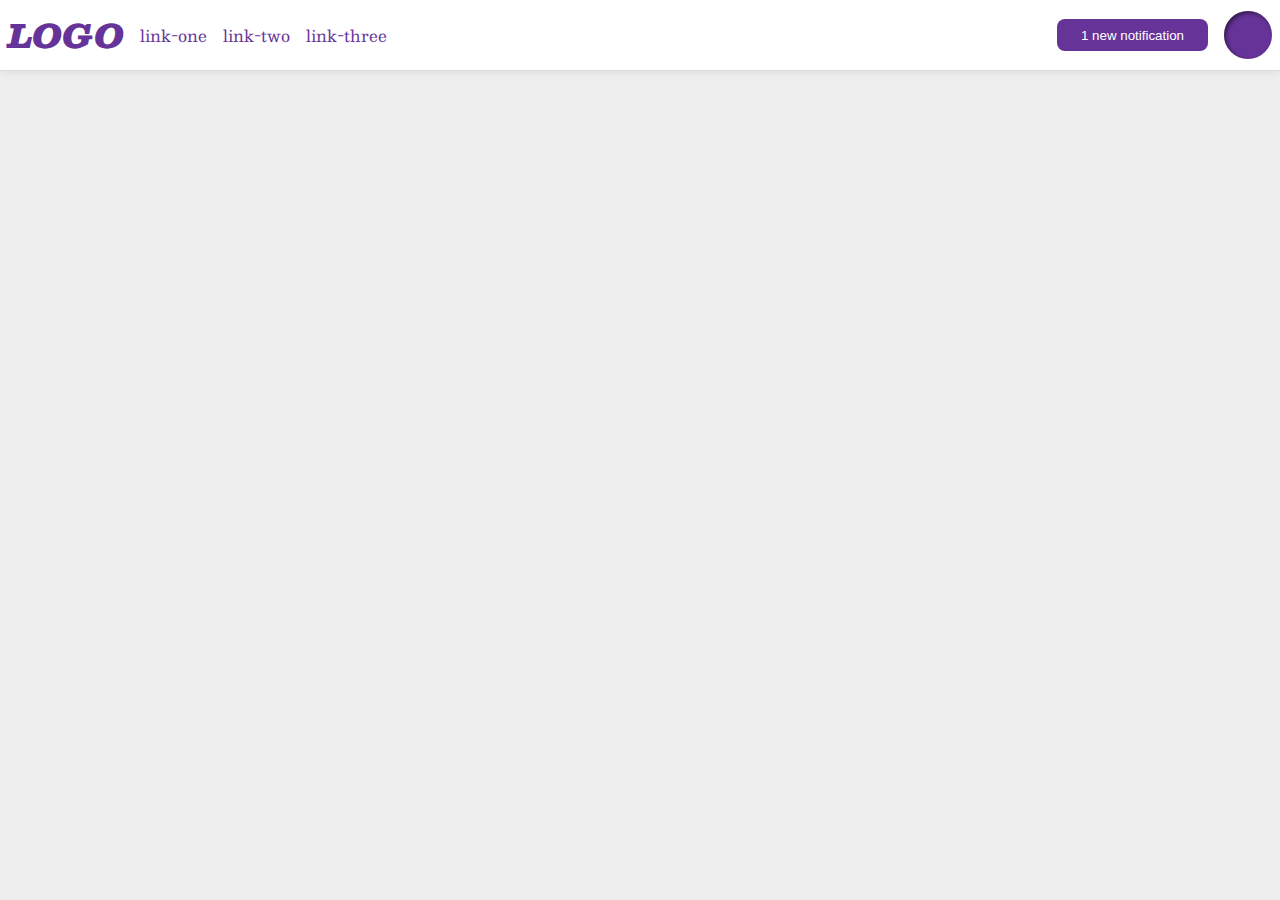
<file: flex/03-flex-header-2/index.html>
<!DOCTYPE html>
<html lang="en">
  <head>
    <meta charset="UTF-8">
    <meta http-equiv="X-UA-Compatible" content="IE=edge">
    <meta name="viewport" content="width=device-width, initial-scale=1.0">
    <title>Flex Header 2</title>
    <link rel="stylesheet" href="style.css">
  </head>
  <body>
    <div class="header">
      <div class="left">
        <div class="logo">
          LOGO
        </div>
        <ul class="links">
          <li><a href="google.com">link-one</a></li>
          <li><a href="google.com">link-two</a></li>
          <li><a href="google.com">link-three</a></li>
        </ul>
      </div>
      <div class="right">
        <button class="notifications">
          1 new notification
        </button>
        <div class="profile-image"></div>
      </div>
    </div>
  </body>
</html>
</file>
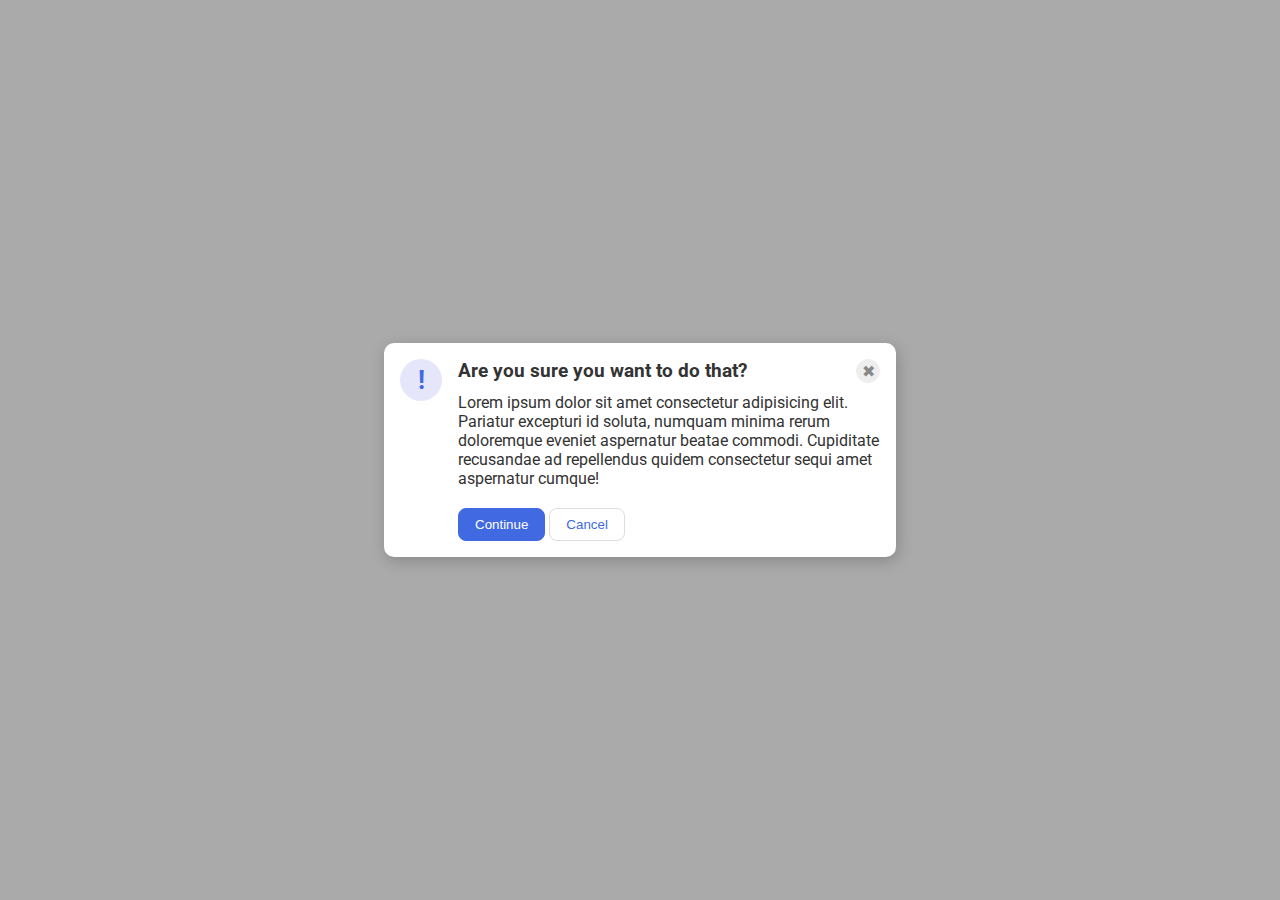
<file: flex/05-flex-modal/index.html>
<!DOCTYPE html>
<html lang="en">
  <head>
    <meta charset="UTF-8">
    <meta http-equiv="X-UA-Compatible" content="IE=edge">
    <meta name="viewport" content="width=device-width, initial-scale=1.0">
    <link rel="stylesheet" href="style.css">
    <title>Modal</title>
  </head>
  <body>
    <div class="modal">
      <div class="icon">!</div>
      <div class="content">
        <div class="headercon">
          <div class="header">Are you sure you want to do that?</div>
          <button class="close-button">✖</button>
        </div>
        <div class="text">Lorem ipsum dolor sit amet consectetur adipisicing elit. Pariatur excepturi id soluta, numquam minima rerum doloremque eveniet aspernatur beatae commodi. Cupiditate recusandae ad repellendus quidem consectetur sequi amet aspernatur cumque!</div>
        <div class="buttons">
          <button class="continue">Continue</button>
          <button class="cancel">Cancel</button>
        </div>
      </div>
    </div>
  </body>
</html>
</file>
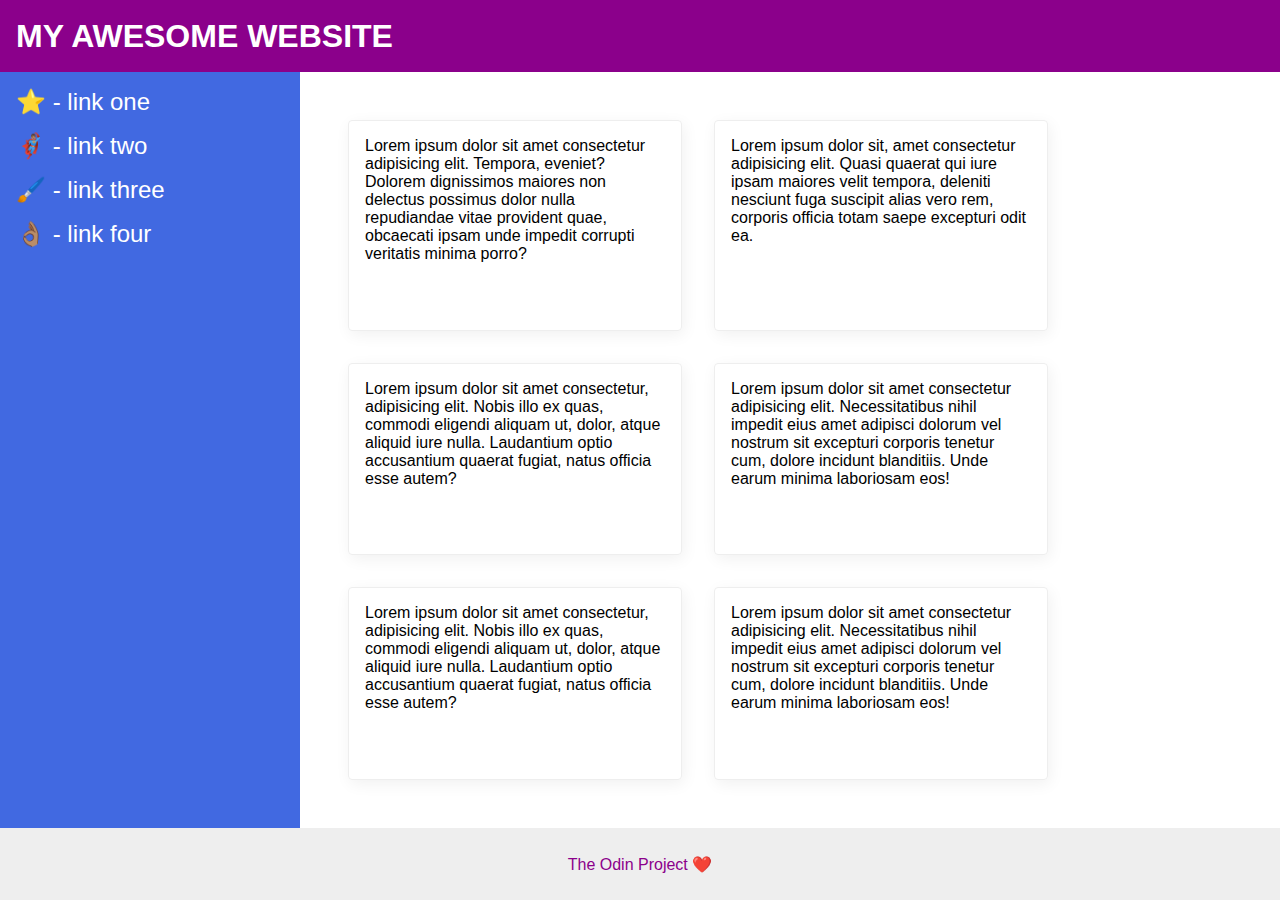
<file: flex/07-flex-layout-2/index.html>
<!DOCTYPE html>
<html lang="en">
  <head>
    <meta charset="UTF-8">
    <meta http-equiv="X-UA-Compatible" content="IE=edge">
    <meta name="viewport" content="width=device-width, initial-scale=1.0">
    <title>The Holy Grail</title>
    <link rel="stylesheet" href="style.css">
  </head>
  <body>
    <div class="header">
      MY AWESOME WEBSITE
    </div>
    <div class="content">
      <div class="sidebar">
        <ul>
          <li><a href="#">⭐ - link one</a></li>
          <li><a href="#">🦸🏽‍♂️ - link two</a></li>
          <li><a href="#">🖌️ - link three</a></li>
          <li><a href="#">👌🏽 - link four</a></li>
        </ul>
      </div>
      <div class="cards">
        <div class="card">Lorem ipsum dolor sit amet consectetur adipisicing elit. Tempora, eveniet? Dolorem dignissimos maiores non delectus possimus dolor nulla repudiandae vitae provident quae, obcaecati ipsam unde impedit corrupti veritatis minima porro?</div>
        <div class="card">Lorem ipsum dolor sit, amet consectetur adipisicing elit. Quasi quaerat qui iure ipsam maiores velit tempora, deleniti nesciunt fuga suscipit alias vero rem, corporis officia totam saepe excepturi odit ea.</div>
        <div class="card">Lorem ipsum dolor sit amet consectetur, adipisicing elit. Nobis illo ex quas, commodi eligendi aliquam ut, dolor, atque aliquid iure nulla. Laudantium optio accusantium quaerat fugiat, natus officia esse autem?</div>
        <div class="card">Lorem ipsum dolor sit amet consectetur adipisicing elit. Necessitatibus nihil impedit eius amet adipisci dolorum vel nostrum sit excepturi corporis tenetur cum, dolore incidunt blanditiis. Unde earum minima laboriosam eos!</div>
        <div class="card">Lorem ipsum dolor sit amet consectetur, adipisicing elit. Nobis illo ex quas, commodi eligendi aliquam ut, dolor, atque aliquid iure nulla. Laudantium optio accusantium quaerat fugiat, natus officia esse autem?</div>
        <div class="card">Lorem ipsum dolor sit amet consectetur adipisicing elit. Necessitatibus nihil impedit eius amet adipisci dolorum vel nostrum sit excepturi corporis tenetur cum, dolore incidunt blanditiis. Unde earum minima laboriosam eos!</div>
      </div>
    </div>
    <div class="footer">
      The Odin Project ❤️
    </div>
  </body>
</html>
</file>
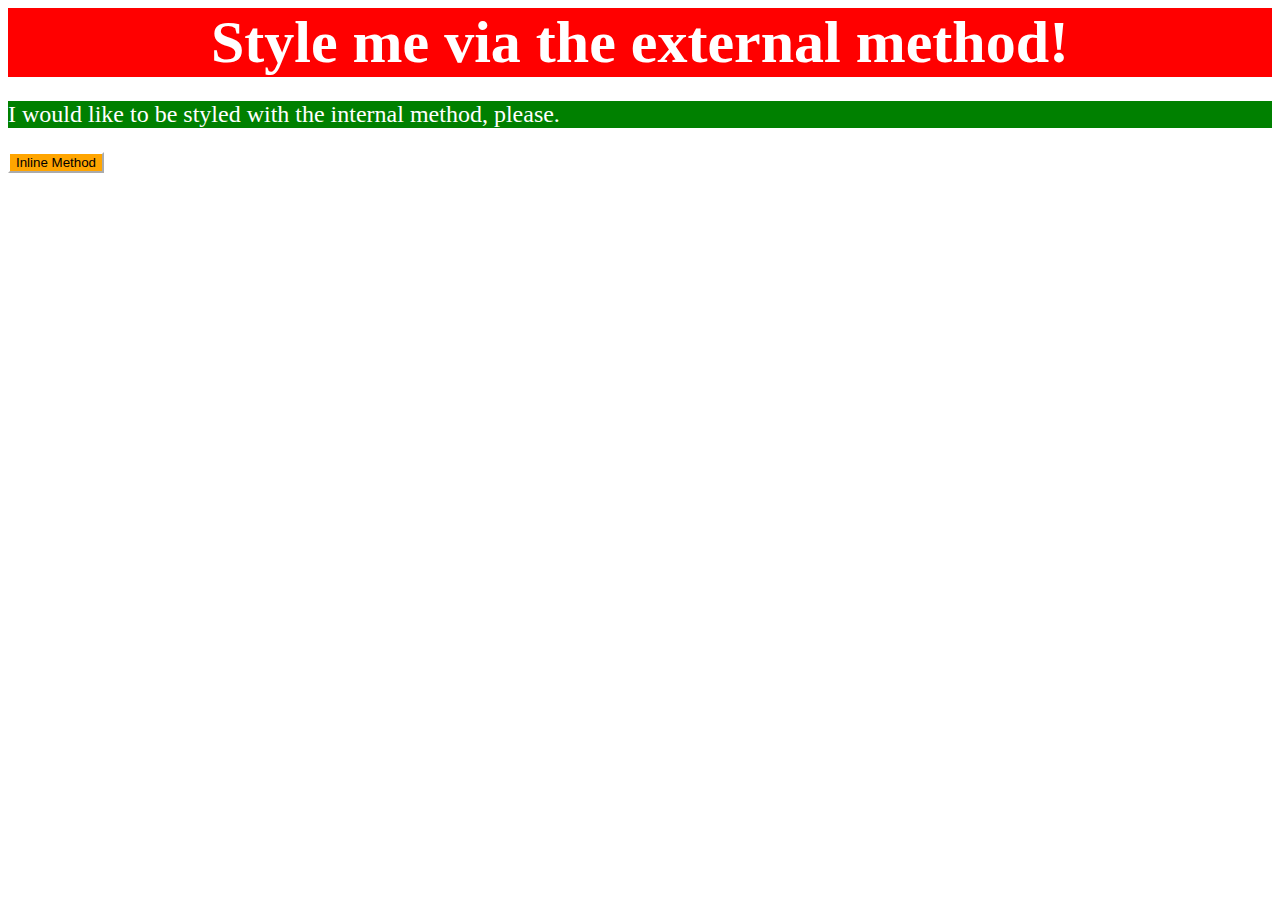
<file: foundations/01-css-methods/index.html>
<!DOCTYPE html>
<html lang="en">
  <head>
    <meta charset="UTF-8">
    <meta http-equiv="X-UA-Compatible" content="IE=edge">
    <meta name="viewport" content="width=device-width, initial-scale=1.0">
    <link rel="stylesheet" href="style.css">
    <title>Methods for Adding CSS</title>
  <style>
    p {
      background-color: green;
      color: white;
      text-align: left;
      font-size: 24px;
    }
  </style>
</head>
  <body>
    <div>Style me via the external method!</div>
    <p>I would like to be styled with the internal method, please.</p>
    <button style="background-color: orange; border-color: white; font-weight: 400 ;">Inline Method</button>
  </body>
</html>
</file>
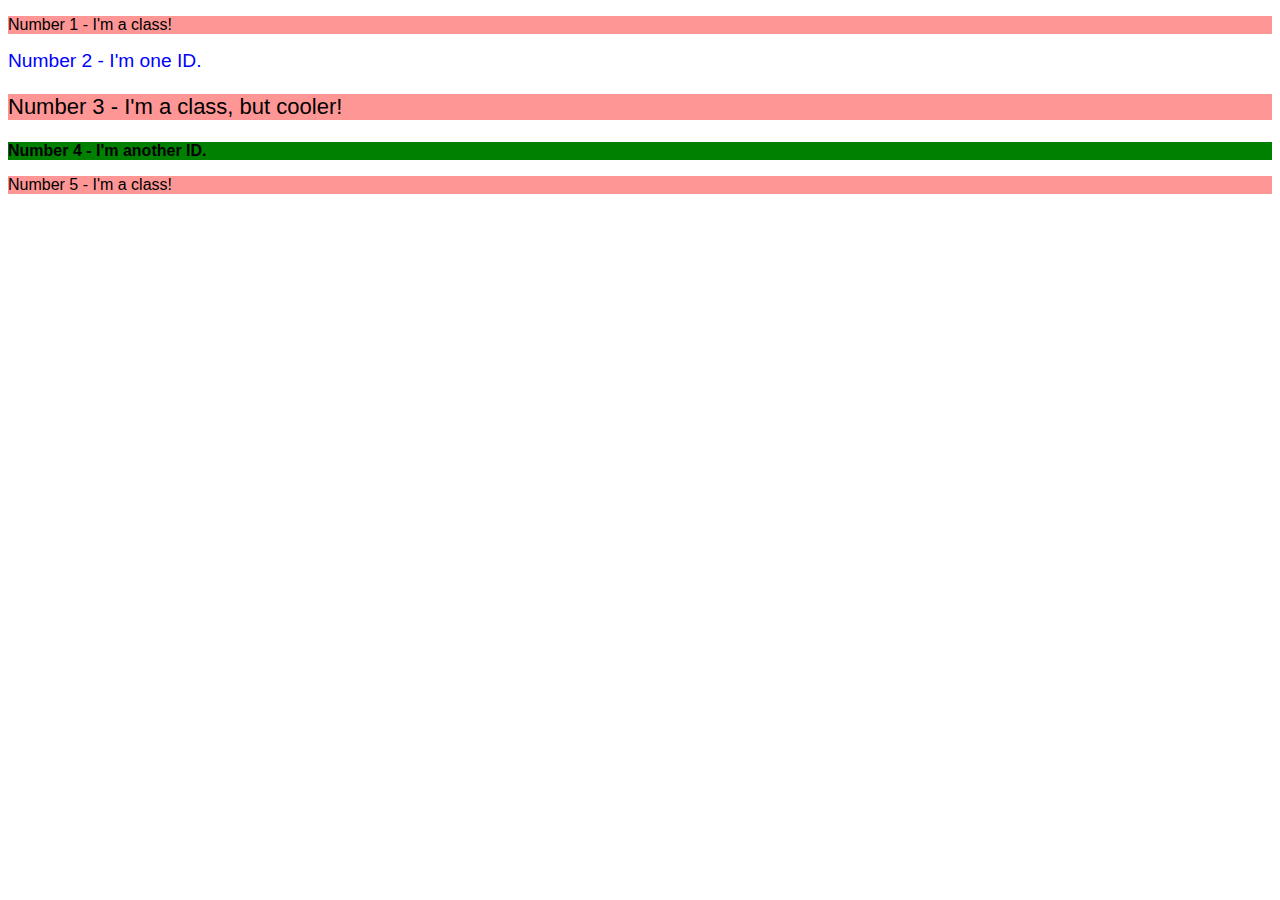
<file: foundations/02-class-id-selectors/index.html>
<!DOCTYPE html>
<html lang="en">
  <head>
    <meta charset="UTF-8">
    <meta http-equiv="X-UA-Compatible" content="IE=edge">
    <meta name="viewport" content="width=device-width, initial-scale=1.0">
    <title>Class and ID Selectors</title>
    <link rel="stylesheet" href="style.css">
  </head>
  <body>
    <p class="reg">Number 1 - I'm a class!</p>
    <div id="blue">Number 2 - I'm one ID.</div>
    <p class="reg cool">Number 3 - I'm a class, but cooler!</p>
    <div id="green">Number 4 - I'm another ID.</div>
    <p class="reg">Number 5 - I'm a class!</p>
  </body>
</html>
</file>
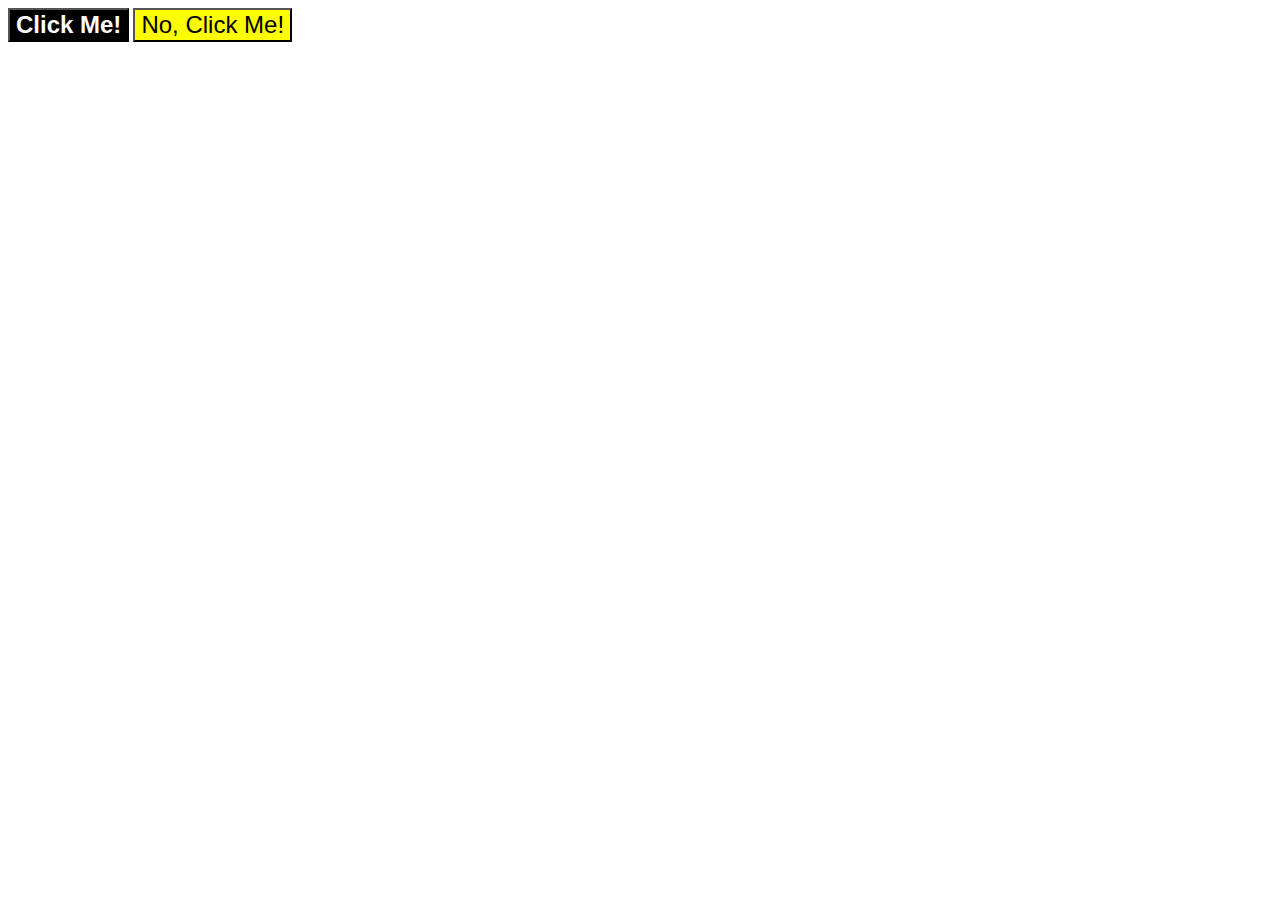
<file: foundations/03-grouping-selectors/index.html>
<!DOCTYPE html>
<html lang="en">
  <head>
    <meta charset="UTF-8">
    <meta http-equiv="X-UA-Compatible" content="IE=edge">
    <meta name="viewport" content="width=device-width, initial-scale=1.0">
    <title>Grouping Selectors</title>
    <link rel="stylesheet" href="style.css">
  </head>
  <body>
    <button class="black">Click Me!</button>
    <button class="yellow">No, Click Me!</button>
  </body>
</html>
</file>
<file: flex/03-flex-header-2/style.css>
/* this is some magical font-importing.  
you'll learn about it later. */
@import url('https://fonts.googleapis.com/css2?family=Besley:ital,wght@0,400;1,900&display=swap');

body {
  margin: 0;
  background: #eee;
  font-family: Besley, serif;
}

.header {
  background: white;
  border-bottom: 1px solid #ddd;
  box-shadow: 0 0 8px rgba(0,0,0,.1);
  display: flex;
  padding: 8px;
  justify-content: space-between;
}

.profile-image {
  background: rebeccapurple;
  box-shadow: inset 2px 2px 4px rgba(0,0,0,.5);
  border-radius: 50%;
  width: 48px;
  height: 48px;
}

.logo {
  color: rebeccapurple;
  font-size: 32px;
  font-weight: 900;
  font-style: italic;
}

button {
  border: none;
  border-radius: 8px;
  background: rebeccapurple;
  color: white;
  padding: 8px 24px;
  height: 32px;
}

a {
  /* this removes the line under our links */
  text-decoration: none;
  color: rebeccapurple;
}

ul {
  list-style-type: none;
  display: flex;
  margin: 0;
  padding: 0;
  gap: 16px;
}

.right,
.left {
  display: flex;
  align-items: center;
  gap: 16px;
}
</file>
<file: flex/05-flex-modal/style.css>
@import url('https://fonts.googleapis.com/css2?family=Roboto:wght@400;700&display=swap');

html, body {
  height: 100%;
}

body {
  font-family: Roboto, sans-serif;
  margin: 0;
  background: #aaa;
  color: #333;
  /* I'll give you this one for free lol */
  display: flex;
  align-items: center;
  justify-content: center;
}

.modal {
  background: white;
  width: 480px;
  border-radius: 10px;
  box-shadow: 2px 4px 16px rgba(0,0,0,.2);
  gap: 16px;
  padding: 16px;
  display: flex;
}

.content{
  display: flex;
  flex-direction: column;
  justify-content: flex-end;
}

.headercon {
  display: flex;
  justify-content: space-between;
  margin-bottom: 10px;
}

.header {
  font-weight: bold;
  font-size: larger;
}

.text {
  margin-bottom: 20px;
}

.icon {
  color: royalblue;
  font-size: 26px;
  font-weight: 700;
  background: lavender;
  width: 42px;
  height: 42px;
  border-radius: 50%;
  display: flex;
  align-items: center;
  justify-content: center;
  flex-shrink: 0;
}

.close-button {
  background: #eee;
  border-radius: 50%;
  color: #888;
  font-weight: 400;
  font-size: 16px;
  height: 24px;
  width: 24px;
  display: flex;
  align-items: center;
  justify-content: center;
  border: 1px solid #eee;
  padding: 0;
}

button {
  cursor: pointer;
  padding: 8px 16px;
  border-radius: 8px;
}

button.continue {
  background: royalblue;
  border: 1px solid royalblue;
  color: white;
}

button.cancel {
  background: white;
  border: 1px solid #ddd;
  color: royalblue;
}
</file>
<file: flex/07-flex-layout-2/style.css>
* {
  margin: 0;
  padding: 0;
}

body {
  font-family: -apple-system, BlinkMacSystemFont, 'Segoe UI', Roboto, Oxygen, Ubuntu, Cantarell, 'Open Sans', 'Helvetica Neue', sans-serif;
  margin: 0;
  min-height: 100vh;
  display: flex;
  flex-direction: column;
}

.content {
  flex: 1;
  display: flex;
  flex-direction: row;
  justify-content: center;
}

.header {
  display: flex;
  align-items: center;
  padding: 0 16px;
  height: 72px;
  background: darkmagenta;
  color: white;
  font-size: 32px;
  font-weight: 900;
}

.footer {
  display: flex;
  justify-content: center;
  align-items: center;
  height: 72px;
  background: #eee;
  color: darkmagenta;
}

.sidebar {
  display: flex;
  flex-shrink: 0;
  width: 300px;
  background: royalblue;
  box-sizing: border-box;
  padding: 16px;
}

.cards {
  display: flex;
  flex-wrap: wrap;
  padding: 32px;
}

.card {
  border: 1px solid #eee;
  box-shadow: 2px 4px 16px rgba(0,0,0,.06);
  border-radius: 4px;
  padding: 16px;
  margin: 16px;
  width: 300px;
}

a {
  text-decoration: none;
  font-size: 24px;
  color: white;
}

ul {
  list-style-type: none;
}

li {
  margin-bottom: 16px;
}
</file>
<file: foundations/01-css-methods/style.css>
div {
    background-color: red;
    color: white;
    text-align: center;
    font-weight: bold;
    font-size: 60px;
}
</file>
<file: foundations/02-class-id-selectors/style.css>
* {
    font-family: Arial, Helvetica, sans-serif;
}

.reg {
    background-color: rgba(255, 0, 0, 0.411);
    font-color: black;
}

.cool {
    font-size: 22px;
}

#blue {
    color: blue;
    font-size:larger;
}

#green {
    background-color: green;
    font-weight: bold;
    font-size: 16px;
}
</file>
<file: foundations/03-grouping-selectors/style.css>
.black,
.yellow {
    border-color: black;;
    font-size: 24px;
}

.black {
    background-color: black;
    color: white;
    font-weight: bold;
}

.yellow {
    background-color: yellow;
}
</file>
